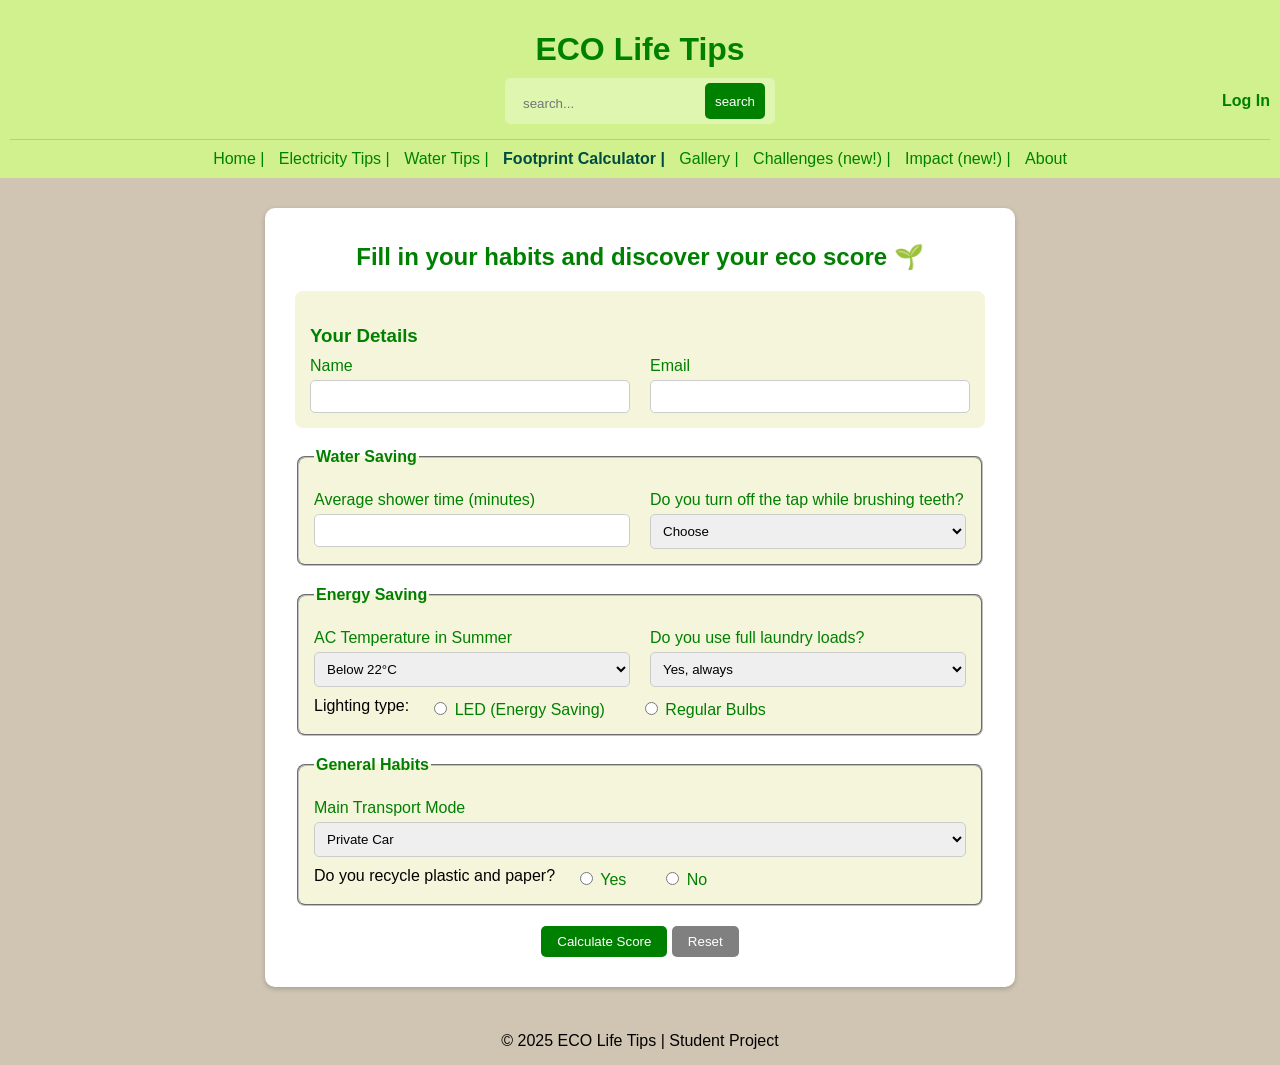
<file: Includes/calculator.html>
<!DOCTYPE html>
<html lang="en">

<head>
    <meta charset="UTF-8">
    <meta name="viewport" content="width=device-width, initial-scale=1.0">
    <title>ECO Life Tips | Footprint Calculator</title>
    <link rel="stylesheet" type="text/css" href="../CSS/style.css">
    <link rel="stylesheet" type="text/css" href="../CSS/calculator.css">
</head>

<body>

    <header>
        <h1>ECO Life Tips</h1>
        <div class="header-row">
            <div class="search">
                <input type="search" placeholder="search..." />
                <button type="submit" title="Not implemented">search</button>
            </div>

            <a href="#" class="login" title="Not implemented">Log In</a>
        </div>
        <nav class="buttonnav">
            <a href="../index.html">Home |</a>
            <a href="tip-electricity.html">Electricity Tips |</a>
            <a href="tip-water.html">Water Tips |</a>
            <a href="calculator.html" class="active-page">Footprint Calculator |</a>
            <a href="gallery.html">Gallery |</a>
            <a href="challenges.html">Challenges (new!) |</a>
            <a href="impact.html">Impact (new!) |</a>
            <a href="#" title="Not implemented">About</a>
        </nav>
    </header>

    <main>
        <form method="post" action="calc.php" id="ecoForm" novalidate>
            <h2>Fill in your habits and discover your eco score 🌱</h2>
            <section class="form-section">
                <h3>Your Details</h3>
                <div class="form-row">
                    <label class="field">Name <input type="text" name="name" required></label>
                    <label class="field">Email <input type="email" name="email" required></label>
                </div>
            </section>

            <fieldset class="form-section">
                <legend>Water Saving</legend>
                <div class="form-row">
                    <label class="field">Average shower time (minutes)<input type="number" name="shower_time" min="1"
                            max="60" required></label>
                    <label class="field">Do you turn off the tap while brushing teeth?
                        <select name="brush_teeth" required>
                            <option value="">Choose</option>
                            <option value="yes">Always</option>
                            <option value="sometimes">Sometimes</option>
                            <option value="no">Never</option>
                        </select>
                    </label>
                </div>

            </fieldset>

            <fieldset class="form-section">
                <legend>Energy Saving</legend>

                <div class="form-row">
                    <label class="field">AC Temperature in Summer
                        <select name="ac_temp">
                            <option value="cold">Below 22°C</option>
                            <option value="medium">22°C - 24°C</option>
                            <option value="eco">25°C or above</option>
                        </select>
                    </label>

                    <label class="field">Do you use full laundry loads?
                        <select name="laundry">
                            <option value="yes">Yes, always</option>
                            <option value="no">No, even for a few items</option>
                        </select>
                    </label>
                </div>

                <div class="form-row radios">
                    <span>Lighting type:</span>
                    <label class="radio-box">
                        <input type="radio" name="light" value="led" required> LED (Energy Saving)</label>
                    <label class="radio-box"><input type="radio" name="light" value="regular"> Regular Bulbs</label>
                </div>
            </fieldset>

            <fieldset class="form-section">
                <legend>General Habits</legend>
                <div class="form-row">
                    <label class="field">Main Transport Mode
                        <select name="transport">
                            <option value="car">Private Car</option>
                            <option value="bus">Public Transport</option>
                            <option value="bike_walk">Bike / Walking</option>
                        </select>
                    </label>
                </div>

                <div class="form-row radios">
                    <span>Do you recycle plastic and paper?</span>
                    <label class="radio-box">
                        <input type="radio" name="recycle" value="yes" required> Yes</label>
                    <label class="radio-box">
                        <input type="radio" name="recycle" value="no"> No</label>
                </div>
            </fieldset>

            <div class="buttons">
                <button type="submit">Calculate Score</button>
                <button type="reset">Reset</button>
            </div>

        </form>
        <div id="result-container" class="result-card" style="display: none;">
            <h2 id="result-status"></h2>
            <h3 id="result-score-display"></h3>
            <ul id="tips-list"></ul>
            <div id="next-steps">
                <p>Want to improve your score? Check out our guides:</p>
                <a href="tip-water.html">Water Saving</a> |
                <a href="tip-electricity.html"> Energy Saving</a>
            </div>
        </div>
    </main>

    <footer>
        <span>© 2025 ECO Life Tips | Student Project</span>
    </footer>

    <script src="../JS/calc.js"></script>

</body>


</html>
</file>
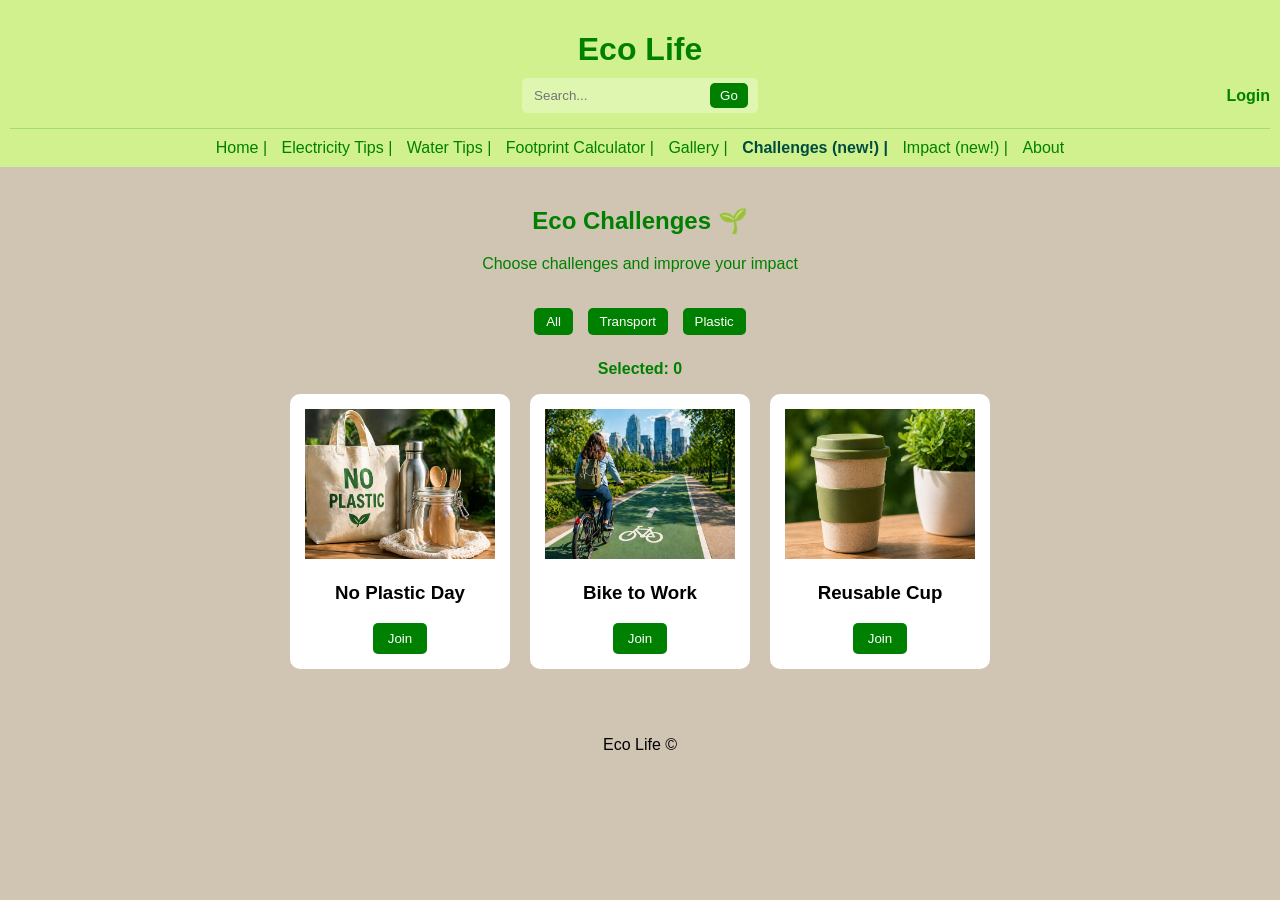
<file: Includes/challenges.html>
<!DOCTYPE html>
<html lang="en">

<head>
    <meta charset="UTF-8">
    <meta name="viewport" content="width=device-width, initial-scale=1.0">
    <title>Challenges</title>
    <link rel="stylesheet" href="../CSS/style.css">
</head>

<body>

    <header>
        <h1>Eco Life</h1>

        <div class="header-row">
            <div class="search">
                <input type="text" placeholder="Search...">
                <button>Go</button>
            </div>
            <a href="#" class="login" title="Not implemented">Login</a>
        </div>

        <nav class="buttonnav">
            <a href="../index.html">Home |</a>
            <a href="tip-electricity.html">Electricity Tips |</a>
            <a href="tip-water.html">Water Tips |</a>
            <a href="calculator.html">Footprint Calculator |</a>
            <a href="gallery.html">Gallery |</a>
            <a href="challenges.html" class="active-page">Challenges (new!) |</a>
            <a href="impact.html">Impact (new!) |</a>
            <a href="#" title="Not implemented">About</a>
        </nav>
    </header>

    <main>

        <section class="content-header">
            <h2>Eco Challenges 🌱</h2>
            <p>Choose challenges and improve your impact</p>
        </section>
        <section class="filters">
            <button onclick="filterChallenges('all')">All</button>
            <button onclick="filterChallenges('transport')">Transport</button>
            <button onclick="filterChallenges('plastic')">Plastic</button>
        </section>

        <p id="counter" class="msg">Selected: 0</p>
        <section class="cards">

            <article class="card" data-type="plastic">
                <img src="../Images/challenge1.png">
                <h3>No Plastic Day</h3>
                <button onclick="joinChallenge(this)">Join</button>
            </article>

            <article class="card" data-type="transport">
                <img src="../Images/challenge2.png">
                <h3>Bike to Work</h3>
                <button onclick="joinChallenge(this)">Join</button>
            </article>

            <article class="card" data-type="plastic">
                <img src="../Images/challenge3.png">
                <h3>Reusable Cup</h3>
                <button onclick="joinChallenge(this)">Join</button>
            </article>

        </section>

        <p id="message" class="msg"></p>

        <div id="impact-link" class="hidden center">
            <a href="impact.html" class="btn">See My Impact →</a>
        </div>

    </main>

    <footer>
        <p>Eco Life ©</p>
    </footer>


</body>

</html>
<script src="../JS/challenges.js">
</script>
</file>
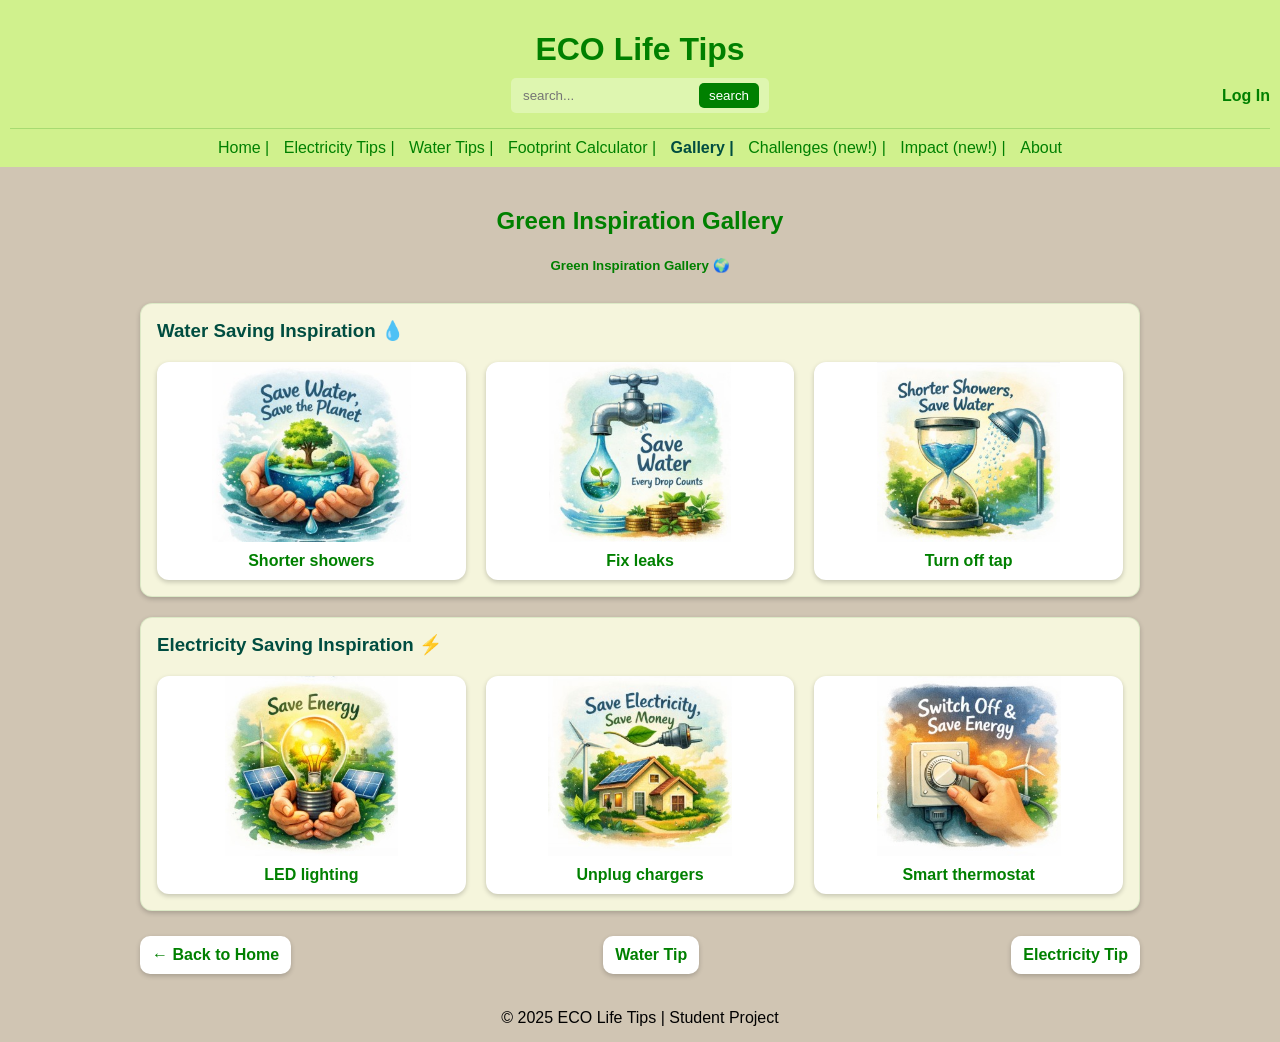
<file: Includes/gallery.html>
<!doctype html>
<html lang="en">

<head>
  <meta charset="UTF-8" />
  <meta name="viewport" content="width=device-width, initial-scale=1.0" />
  <title>ECO Life Tips | Green Inspiration</title>
  <link rel="stylesheet" type="text/css" href="../CSS/style.css" />
  <link rel="stylesheet" type="text/css" href="../CSS/tips.css" />
  <link rel="stylesheet" type="text/css" href="../CSS/gallery.css" />
</head>

<body>
  <header>
    <h1>ECO Life Tips</h1>
    <div class="header-row">
      <div class="search">
        <input type="search" placeholder="search..." />
        <button type="submit" title="Not implemented">search</button>
      </div>

      <a href="#" class="login" title="Not implemented">Log In</a>
    </div>

    <nav class="buttonnav">
      <a href="../index.html">Home |</a>
      <a href="tip-electricity.html">Electricity Tips |</a>
      <a href="tip-water.html">Water Tips |</a>
      <a href="calculator.html">Footprint Calculator |</a>
      <a href="gallery.html" class="active-page">Gallery |</a>
      <a href="challenges.html">Challenges (new!) |</a>
      <a href="impact.html">Impact (new!) |</a>
      <a href="#" title="Not implemented">About</a>
    </nav>
  </header>

  <main>
    <section class="content-header">
      <h2>Green Inspiration Gallery</h2>
      <h5 id="galleryTitle">Green Inspiration for a Better Planet 🌍</h5>
    </section>

    <article class="tip-layout">
      <!-- Water Gallery -->
      <section class="tip-box wide" id="waterGallery">
        <h3>Water Saving Inspiration 💧</h3>

        <div class="gallery-grid">
          <figure class="gallery-item">
            <img src="../Images/water1.jpg" alt="Water tip inspiration 1" />
            <figcaption>Shorter showers</figcaption>
            <div class="tip-overlay">
              <p>Reducing your shower by just 2 minutes can save up to 150 liters of water per month! 💧</p>
            </div>
          </figure>

          <figure class="gallery-item">
            <img src="../Images/water2.jpg" alt="Water tip inspiration 2" />
            <figcaption>Fix leaks</figcaption>
            <div class="tip-overlay">
              <p>A small drip can waste over 30 liters of water a day. Fix leaks early to save water and money! 🔧</p>
            </div>
          </figure>

          <figure class="gallery-item">
            <img src="../Images/water3.jpg" alt="Water tip inspiration 3" />
            <figcaption>Turn off tap</figcaption>
            <div class="tip-overlay">
              <p>Turning off the tap while brushing your teeth can save up to 6 liters of water every minute! 🪥</p>
            </div>
          </figure>
        </div>
      </section>

      <!-- Electricity Gallery -->
      <section class="tip-box wide" id="electricGallery">
        <h3>Electricity Saving Inspiration ⚡</h3>

        <div class="gallery-grid">
          <figure class="gallery-item">
            <img src="../Images/electric1.jpg" alt="Electricity tip inspiration 1" />
            <figcaption>LED lighting</figcaption>
            <div class="tip-overlay">
              <p>LED bulbs use 80% less energy and last much longer than traditional incandescent bulbs. 💡</p>
            </div>
          </figure>

          <figure class="gallery-item">
            <img src="../Images/electric2.jpg" alt="Electricity tip inspiration 2" />
            <figcaption>Unplug chargers</figcaption>
            <div class="tip-overlay">
              <p>Devices left on standby still consume power. Unplug chargers when not in use to avoid waste! 🔌</p>
            </div>
          </figure>

          <figure class="gallery-item">
            <img src="../Images/electric3.jpg" alt="Electricity tip inspiration 3" />
            <figcaption>Smart thermostat</figcaption>
            <div class="tip-overlay">
              <p>Setting your AC to a stable 25°C is the most efficient way to keep cool while saving energy. 🌡️</p>
            </div>
          </figure>
        </div>
      </section>
    </article>

    <nav class="page-nav">
      <a class="nav-btn" href="../index.html">← Back to Home</a>
      <a class="nav-btn" href="./tip-water.html">Water Tip</a>
      <a class="nav-btn" href="./tip-electricity.html">Electricity Tip</a>
    </nav>
  </main>

  <footer>
    <span>© 2025 ECO Life Tips | Student Project</span>
  </footer>
  <script src="../JS/gallery.js"></script>
</body>

</html>
</file>
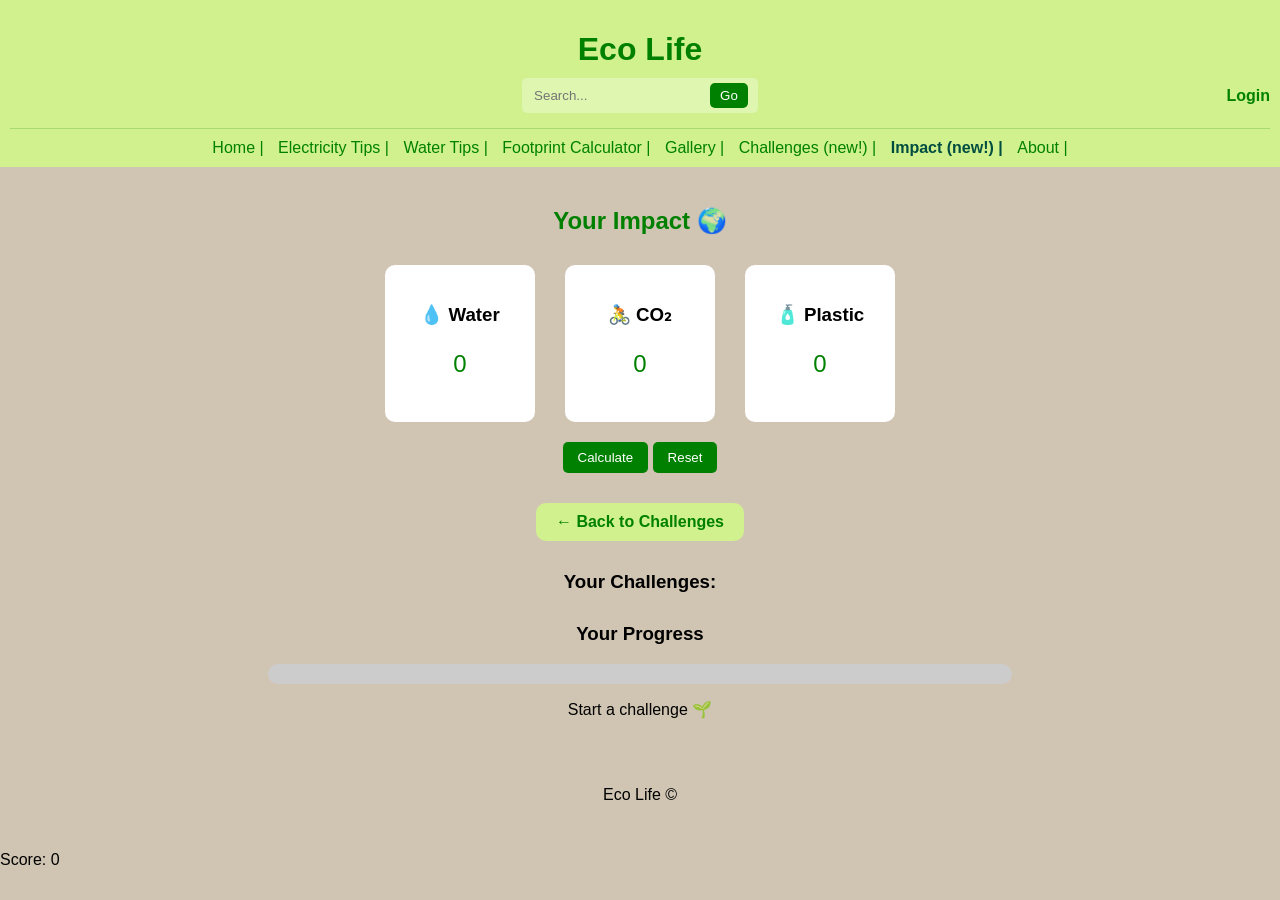
<file: Includes/impact.html>
<!DOCTYPE html>
<html lang="en">

<head>
    <meta charset="UTF-8">
    <meta name="viewport" content="width=device-width, initial-scale=1.0">
    <title>Impact</title>
    <link rel="stylesheet" href="../CSS/style.css">
</head>

<body>

    <header>
        <h1>Eco Life</h1>

        <div class="header-row">
            <div class="search">
                <input type="text" placeholder="Search...">
                <button>Go</button>
            </div>
            <a href="#" class="login">Login</a>
        </div>

        <nav class="buttonnav">
            <a href="../index.html">Home |</a>
            <a href="tip-electricity.html">Electricity Tips |</a>
            <a href="tip-water.html">Water Tips |</a>
            <a href="calculator.html">Footprint Calculator |</a>
            <a href="gallery.html">Gallery |</a>
            <a href="challenges.html">Challenges (new!) |</a>
            <a href="impact.html" class="active-page">Impact (new!) |</a>
            <a href="#">About |</a>
        </nav>
    </header>

    <main>

        <section class="content-header">
            <h2>Your Impact 🌍</h2>
        </section>

        <section class="impact">

            <div class="box">
                <h3>💧 Water</h3>
                <p id="water">0</p>
            </div>

            <div class="box">
                <h3>🚴 CO₂</h3>
                <p id="co2">0</p>
            </div>

            <div class="box">
                <h3>🧴 Plastic</h3>
                <p id="plastic">0</p>
            </div>

        </section>

        <div class="center">
            <button onclick="calculateImpact()">Calculate</button>
            <button onclick="resetImpact()">Reset</button>
        </div>
        <div class="center">
            <a href="challenges.html" class="secondary-btn">← Back to Challenges</a>
        </div>
        <section class="selected">
            <h3>Your Challenges:</h3>
            <ul id="list"></ul>
        </section>

        <section class="progress-section">
            <h3>Your Progress</h3>

            <div class="progress-bar">
                <div id="progress"></div>
            </div>

            <p id="status"></p>
        </section>
    </main>

    <footer>
        <p>Eco Life ©</p>
    </footer>

    <script src="../JS/impact.js"></script>
</body>

<p id="score"></p>

</html>
<script src="../JS/impact.js"></script>

<script>
    window.onload = function () {
        showSelected();
        updateProgress();
    };
</script>
</file>
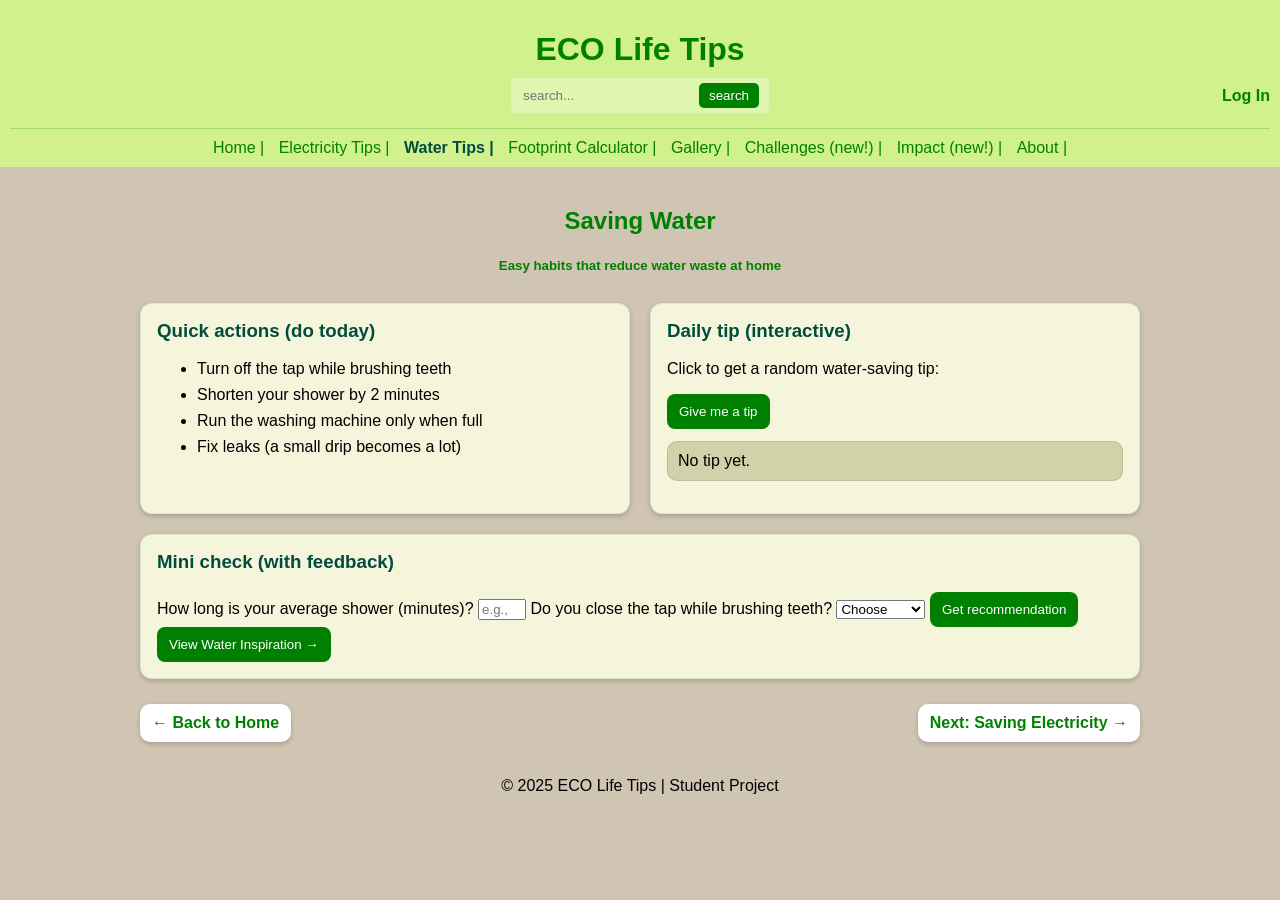
<file: Includes/tip-water.html>
<!doctype html>
<html lang="en">

<head>
  <meta charset="UTF-8" />
  <meta name="viewport" content="width=device-width, initial-scale=1.0" />
  <title>ECO Life Tips | Saving Water</title>
  <link rel="stylesheet" type="text/css" href="../CSS/style.css">
  <link rel="stylesheet" type="text/css" href="../CSS/tips.css" />
</head>

<body>
  <header>
    <h1>ECO Life Tips</h1>

    <div class="header-row">
      <div class="search">
        <input type="search" placeholder="search..." />
        <button type="submit" title="Not implemented">search</button>
      </div>

      <a href="#" class="login" title="Not implemented">Log In</a>
    </div>

    <nav class="buttonnav">
      <a href="../index.html">Home |</a>
      <a href="tip-electricity.html">Electricity Tips |</a>
      <a href="tip-water.html" class="active-page">Water Tips |</a>
      <a href="calculator.html">Footprint Calculator |</a>
      <a href="gallery.html">Gallery |</a>
      <a href="challenges.html">Challenges (new!) |</a>
      <a href="impact.html">Impact (new!) |</a>
      <a href="#" title="Not implemented">About |</a>
    </nav>
  </header>

  <main>
    <section class="content-header">
      <h2>Saving Water</h2>
      <h5>Easy habits that reduce water waste at home</h5>
    </section>

    <article class="tip-layout">
      <section class="tip-box">
        <h3>Quick actions (do today)</h3>
        <ul>
          <li>Turn off the tap while brushing teeth</li>
          <li>Shorten your shower by 2 minutes</li>
          <li>Run the washing machine only when full</li>
          <li>Fix leaks (a small drip becomes a lot)</li>
        </ul>
      </section>

      <section class="tip-box">
        <h3>Daily tip (interactive)</h3>
        <p>Click to get a random water-saving tip:</p>

        <button class="action-btn" id="waterTipBtn" type="button">
          Give me a tip
        </button>
        <p class="feedback" id="waterTipFeedback" aria-live="polite">
          No tip yet.
        </p>
      </section>

      <section class="tip-box wide">
        <h3>Mini check (with feedback)</h3>

        <form id="waterMiniForm">
          <label for="showerMinutes">How long is your average shower (minutes)?</label>
          <input type="number" id="showerMinutes" min="1" max="60" placeholder="e.g., 8" />

          <label for="tapHabit">Do you close the tap while brushing teeth?</label>
          <select id="tapHabit">
            <option value="">Choose</option>
            <option value="yes">Yes</option>
            <option value="sometimes">Sometimes</option>
            <option value="no">No</option>
          </select>

          <button class="action-btn" type="submit">Get recommendation</button>

          <p class="feedback" id="waterMiniFeedback" aria-live="polite"></p>
        </form>
        <button class="action-btn" id="goGalleryWater" type="button">
          View Water Inspiration →
        </button>
      </section>
    </article>

    <nav class="page-nav">
      <a class="nav-btn" href="../Index.html">← Back to Home</a>
      <a class="nav-btn" href="tip-electricity.html">Next: Saving Electricity →</a>
    </nav>
  </main>

  <footer>
    <span>© 2025 ECO Life Tips | Student Project</span>
  </footer>

  <script src="../JS/waterTips.js"></script>
</body>

</html>
</file>
<file: CSS/style.css>
* {
    box-sizing: border-box;
    font-family: 'Segoe UI', Tahoma, Geneva, Verdana, sans-serif;
}

body {
    margin: 0;
    padding: 0;
    background-color: #d0c5b3;
}

header {
    background-color: rgb(208, 241, 141);
    padding: 10px;
}

h1 {
    text-align: center;
    color: green;
    margin-bottom: 10px;
}

.header-row {
    display: flex;
    justify-content: center;
    align-items: center;
    gap: 20px;
    position: relative;
}

.search {
    display: flex;
    gap: 5px;
    background: rgba(255, 255, 255, 0.3);
    padding: 5px 10px;
    border-radius: 5px;
}

.search input {
    border: none;
    background: transparent;
    outline: none;
}

.search button {
    border: none;
    background-color: green;
    color: white;
    padding: 5px 10px;
    border-radius: 5px;
    cursor: pointer;
}

.login {
    position: absolute;
    right: 0;
    text-decoration: none;
    color: green;
    font-weight: bold;
}

.buttonnav {
    text-align: center;
    margin-top: 15px;
    padding-top: 10px;
    border-top: 1px solid rgba(0, 128, 0, 0.2);
}

.buttonnav a {
    text-decoration: none;
    color: green;
    margin: 0 5px;
    transition: 0.3s;
}

.buttonnav a:hover {
    color: #004d40;
    text-decoration: underline;
}

.buttonnav a.active-page {
    font-weight: bold;
    color: #004d40;
    text-decoration: none;
    cursor: default;
    pointer-events: none;
}

main {
    padding: 20px;
}

.content-header {
    max-width: 900px;
    margin: 0 auto 30px auto;
    text-align: center;
    color: green;
}

footer {
    background-color: #d0c5b3;
    text-align: center;
    padding: 15px;
}

/* cards */
.cards {
    display: flex;
    justify-content: center;
    gap: 20px;
    flex-wrap: wrap;
}

.card {
    background: white;
    border-radius: 10px;
    width: 220px;
    text-align: center;
    padding: 15px;
    transition: 0.3s;
}

.card img {
    width: 100%;
    height: 150px;
    object-fit: cover;
}

.card:hover {
    transform: scale(1.05);
}

.card.active {
    border: 3px solid green;
}

/* impact */
.impact {
    display: flex;
    justify-content: center;
    gap: 30px;
}

.box {
    background: white;
    padding: 20px;
    border-radius: 10px;
    width: 150px;
    text-align: center;
}

.box p {
    font-size: 24px;
    color: green;
}

/* buttons */
button,
.btn {
    background: green;
    color: white;
    padding: 8px 15px;
    border-radius: 5px;
    border: none;
    cursor: pointer;
    text-decoration: none;
}

.center {
    text-align: center;
    margin-top: 20px;
}

.hidden {
    display: none;
}

.msg {
    text-align: center;
    color: green;
    font-weight: bold;
}

.filters {
    text-align: center;
    margin-bottom: 20px;
}

.filters button {
    background: green;
    color: white;
    border: none;
    padding: 6px 12px;
    margin: 5px;
    border-radius: 5px;
    cursor: pointer;
}

/* selected list */
.selected {
    text-align: center;
    margin-top: 30px;
}

.selected ul {
    list-style: none;
    padding: 0;
}

.selected li {
    background: white;
    margin: 5px auto;
    width: 200px;
    padding: 8px;
    border-radius: 5px;
}

/* progress bar */
.progress-section {
    text-align: center;
    margin-top: 30px;
}

.progress-bar {
    width: 60%;
    height: 20px;
    background: #ccc;
    margin: 10px auto;
    border-radius: 10px;
    overflow: hidden;
}

#progress {
    height: 100%;
    width: 0%;
    background: green;
    transition: 0.5s;
}

.secondary-btn {
    display: inline-block;
    margin-top: 10px;
    background-color: rgb(208, 241, 141);
    color: green;
    padding: 10px 20px;
    border-radius: 10px;
    text-decoration: none;
    font-weight: bold;
    transition: 0.3s;
}

.secondary-btn:hover {
    background-color: #a5d66a;
}

/* mobile*/
@media (max-width: 600px) {

    .cards {
        flex-direction: column;
        align-items: center;
    }

    .card {
        width: 90%;
    }

    .impact {
        flex-direction: column;
        align-items: center;
    }

    .box {
        width: 90%;
        margin-bottom: 10px;
    }

    .header-row {
        flex-direction: column;
        gap: 10px;
    }

    .login {
        position: static;
    }
}
</file>
<file: CSS/calculator.css>
header {
    background-color: rgb(208, 241, 141);
    padding: 10px;
    text-align: center;
}

form h2 {
    margin-top: 5px;
    color: green;
    text-align: center;

}

main {
    padding: 30px;
    display: flex;
    flex-direction: column; 
    align-items: center;
}

form {
    background-color: white;
    padding: 30px;
    border-radius: 10px;
    width: 750px;
    box-shadow: 0 2px 5px rgba(0,0,0,0.2);
}

.form-section {
    background-color:  #f5f5dc;
    padding: 15px;
    border-radius: 8px;
    margin-bottom: 20px;
}

legend, .form-section h3 {
    color: green;
    font-weight: bold;
    margin-bottom: 10px;
}

.form-row {
    display: flex;
    gap: 20px;
    flex-wrap: wrap;
}

.field {
    flex: 1;
    display: flex;
    flex-direction: column;
    color: green;
}


input, select {
    margin-top: 5px;
    padding: 8px;
    border-radius: 5px;
    border: 1px solid #ccc;
}

input:focus, select:focus {
    outline: none;
    border-color: green;
}

.radios {
    margin-top: 10px;
}

.radio-box {
    margin-right: 15px;
    color: green;
}

.buttons {
    text-align: center;
    margin-top: 20px;
}

button {
    background-color: green;
    color: white;
    padding: 8px 16px;
    border-radius: 5px;
    border: none;
    cursor: pointer;
    transition: 0.2s;
}

button:hover {
    background-color: darkgreen;
}

button[type="reset"] {
    background-color: gray;
}

button[type="reset"]:hover {
    background-color: #444;
}

.buttonnav {
    text-align: center;
    margin-top: 15px;
    padding-top: 10px;
    border-top: 1px solid rgba(0, 128, 0, 0.2); 
}

.buttonnav a {
    text-decoration: none;
    color: green; 
    margin: 0 5px;
    transition: 0.3s;
}

.buttonnav a:hover {
    color: #004d40; 
    text-decoration: underline;
}

.result-card {
    background-color: #f5f5dc; 
    max-width: 750px;
    width: 100%;            
    box-sizing: border-box;
    margin: 30px auto;
    padding: 25px;
    border-radius: 12px;
    text-align: center;
    box-shadow: 0 4px 12px rgba(0,0,0,0.1);
    border: 2px solid #d0f18d; 
    display: none;
}

.result-card h2 {
    color: green;
    margin-bottom: 15px;
}

.result-card ul {
    text-align: left;
    display: inline-block;
    margin: 15px 0;
    color: #333;
}

.result-card li {
    margin-bottom: 8px;
}

.result-card a {
    color: green;
    font-weight: bold;
    text-decoration: none;
}

@media (max-width: 768px) {
    form {
        width: 95%;
    }

    .form-row {
        flex-direction: column;
    }
}
</file>
<file: CSS/tips.css>
.tip-layout {
    max-width: 1000px;
    margin: 0 auto;
    display: grid;
    gap: 20px;
    grid-template-columns: repeat(2, 1fr);
}

.tip-box {
    background-color: #f5f5dc;
    border-radius: 12px;
    padding: 16px;
    box-shadow: 0 2px 5px rgba(0, 0, 0, 0.2);
    border: 1px solid rgba(0, 128, 0, 0.1); 
}

.tip-box li {
    margin-bottom: 8px; 
}

.tip-box h3 {
    margin-top: 0;
    color: #004d40;
}

.tip-box.wide {
    grid-column: 1 / -1;
}

.action-btn {
    border: none;
    background-color: green;
    color: white;
    padding: 10px 12px;
    border-radius: 8px;
    cursor: pointer;
}

.action-btn:hover {
    background-color: #004d40;
}

.feedback {
    margin-top: 12px;
    padding: 10px;
    border-radius: 10px;
    background-color: #b1b17d85;
    border: 1px solid rgba(0, 0, 0, 0.1);
    display: none; 
}

#waterTipFeedback{
    display:block ; 
}
.feedback.good, .feedback.bad {
    display: block;
}

.feedback.good {
    border-color: rgba(0, 128, 0, 0.5);
}

.feedback.bad {
    border-color: rgba(176, 0, 32, 0.5);
}

.page-nav {
    max-width: 1000px;
    margin: 25px auto 0 auto;
    display: flex;
    justify-content: space-between;
    gap: 10px;
    flex-wrap: wrap;
}

.nav-btn {
    text-decoration: none;
    background-color: #ffffff;
    padding: 10px 12px;
    border-radius: 10px;
    box-shadow: 0 2px 5px rgba(0, 0, 0, 0.2);
    color: green;
    font-weight: bold;
}

.nav-btn:hover {
    transform: translateY(-2px);
}

.video {
    width: 100%;
    border-radius: 12px;
    margin-top: 10px;
}

.hint {
    display: block;
    margin-top: 6px;
    opacity: 0.8;
    font-size: 0.9em;
}

@media (max-width: 700px) {
    .header-row {
        flex-direction: column;
    }

    .login {
        position: static;
    }

    .tip-layout {
        grid-template-columns: 1fr;
    }
}
</file>
<file: CSS/gallery.css>
.gallery-grid {
    display: grid;
    gap: 20px;
    grid-template-columns: repeat(3, 1fr);
    margin-top: 20px;
}

.gallery-item {
    position: relative;
    margin: 0;
    background: #fff;
    border-radius: 12px;
    overflow: hidden;
    box-shadow: 0 2px 5px rgba(0, 0, 0, 0.2);
    transition: transform 0.3s ease, box-shadow 0.3s ease;
    cursor: pointer;
}

.gallery-item img {
    width: 100%;
    height: 180px;
    object-fit: contain;
    display: block;
}

.gallery-item figcaption {
    padding: 10px;
    text-align: center;
    color: green;
    font-weight: bold;
}

.tip-overlay {
    position: absolute;
    top: 0;
    left: 0;
    width: 100%;
    height: 100%;
    background: rgba(0, 77, 64, 0.85); /* ירוק כהה שקוף */
    color: white;
    display: flex;
    align-items: center;
    justify-content: center;
    padding: 20px;
    text-align: center;
    opacity: 0; /* מוסתר בהתחלה */
    transition: opacity 0.3s ease;
}

.gallery-item:hover {
    transform: translateY(-5px);
}

.gallery-item:hover .tip-overlay {
    opacity: 1; /* הטקסט מופיע */
}


@media (max-width: 768px) {
    .gallery-grid {
        grid-template-columns: 1fr;
    }
}
</file>
